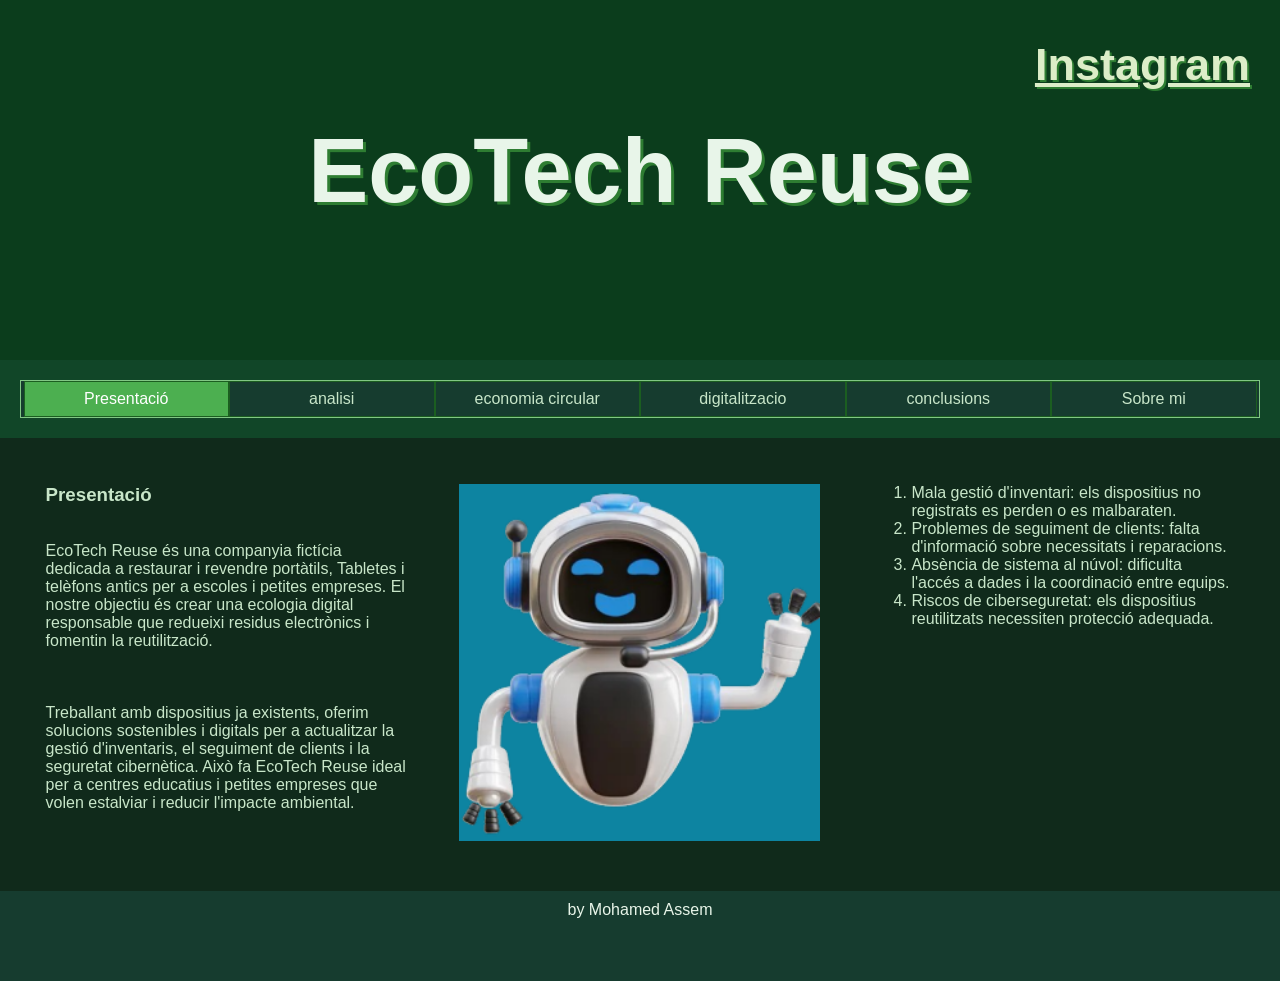
<file: index.html>
<!DOCTYPE html>
<html lang="ca">

<head>
	<title>EcoTech Reuse</title>
	<meta charset="utf-8">
	<meta name="viewport" content="width=device-width, initial-scale=1">
	<link href="css/estils.css" type="text/css" rel="stylesheet">
</head>

<body>

	<header>
		<h4><a href="https://www.instagram.com/ins_eugeni/" target="_blank">Instagram</a></h4>
		<h2>EcoTech Reuse</h2>
	</header>

	<section>

		<nav>
			<ul>
				<li><a class="active" href="index.html">Presentació</a></li>
				<li><a href="analisi.html">analisi</a></li>
				<li><a href="economia-circular.html">economia circular</a></li>
				<li><a href="digitalitzacio.html">digitalitzacio</a></li>
				<li><a href="conclusions.html">conclusions</a></li>
				<li><a href="sobremi.html">Sobre mi</a></li>
			</ul>
		</nav>

		<article>

			<!--INICI CONTINGUT PÀGINA-->
			<div class="fila">
				<div class="columna">
					<h3>Presentació</h3><br><br>
					<p>EcoTech Reuse és una companyia fictícia dedicada a restaurar i revendre portàtils,
						Tabletes i telèfons antics per a escoles i petites empreses. El nostre objectiu és crear una
						ecologia digital responsable que redueixi residus electrònics i fomentin la reutilització.</p><br><br><br>

					<p>Treballant amb dispositius ja existents, oferim solucions sostenibles i digitals per a
						actualitzar la gestió d'inventaris, el seguiment de clients i la seguretat cibernètica.
						Això fa EcoTech Reuse ideal per a centres educatius i petites empreses que volen estalviar i
						reducir l'impacte ambiental.</p>
				</div>
				<div class="columna">
					<img src="img/Robotica.png" alt="ecologia digital">
				</div>
				<div class="columna">
					<ol>
						<li>Mala gestió d'inventari: els dispositius no registrats es perden o es malbaraten.</li>
						<li>Problemes de seguiment de clients: falta d'informació sobre necessitats i reparacions.
						</li>
						<li>Absència de sistema al núvol: dificulta l'accés a dades i la coordinació entre equips.</li>
						<li>Riscos de ciberseguretat: els dispositius reutilitzats necessiten protecció adequada.</li>
					</ol>
				</div>
			</div>

			<!--FINAL CONTINGUT PÀGINA-->

		</article>

	</section>

	<footer>
		<p>by Mohamed Assem</p>
	</footer>

</body>

</html>
</file>
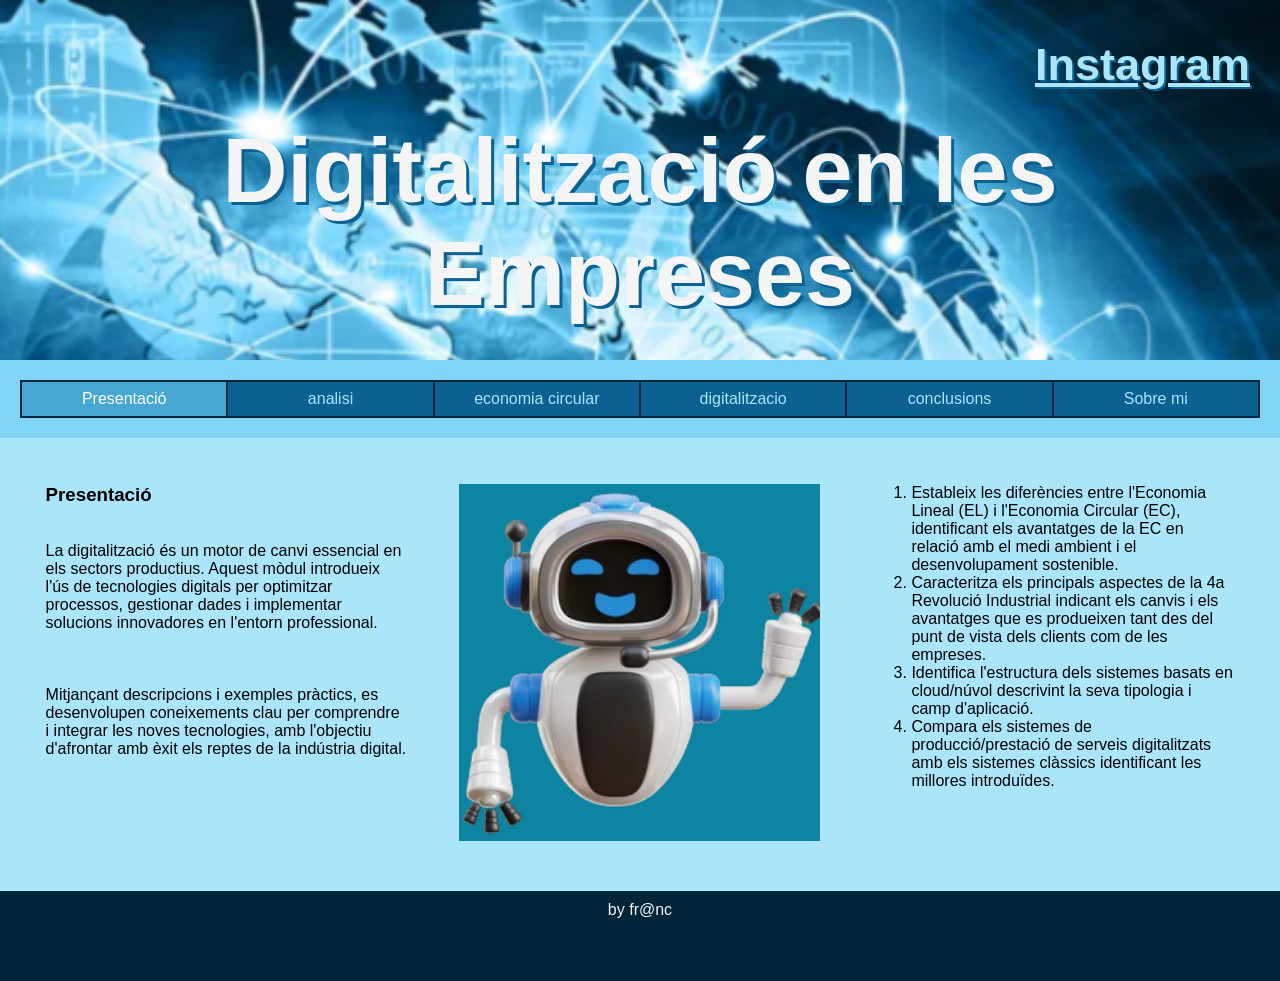
<file: M1664_Plantilla_PTD/index.html>
<!DOCTYPE html>
<html lang="ca">

<head>
	<title>Empresa</title>
	<meta charset="utf-8">
	<meta name="viewport" content="width=device-width, initial-scale=1">
	<link href="css/estils.css" type="text/css" rel="stylesheet">
</head>

<body>

	<header>
		<h4><a href="https://www.instagram.com/ins_eugeni/" target="_blank">Instagram</a></h4>
		<h2>Digitalització en les Empreses</h2>
	</header>

	<section>

		<nav>
			<ul>
				<li><a class="active" href="index.html">Presentació</a></li>
				<li><a href="analisi.html">analisi</a></li>
				<li><a href="economia-circular.html">economia circular</a></li>
				<li><a href="digitalitzacio.html">digitalitzacio</a></li>
				<li><a href="conclusions.html">conclusions</a></li>
				<li><a href="sobre-mi.html">Sobre mi</a></li>
			</ul>
		</nav>

		<article>

			<!--INICI CONTINGUT PÀGINA-->
			<div class="fila">
				<div class="columna">
					<h3>Presentació</h3><br><br>
					<p>La digitalització és un motor de canvi essencial en els sectors productius. Aquest mòdul
						introdueix l'ús de tecnologies digitals per optimitzar processos, gestionar dades i implementar
						solucions innovadores en l'entorn professional.</p><br><br><br>

					<p> Mitjançant descripcions i exemples pràctics, es desenvolupen coneixements clau per comprendre i
						integrar les noves tecnologies, amb l'objectiu d'afrontar amb èxit els reptes de la indústria
						digital.</p>
				</div>
				<div class="columna">
					<img src="img/Robotica.png" alt="robotica">
				</div>
				<div class="columna">
					<ol>
						<li>Estableix les diferències entre l'Economia Lineal (EL) i l'Economia Circular (EC),
							identificant els avantatges de la EC en relació amb el medi ambient i el desenvolupament
							sostenible.</li>
						<li>Caracteritza els principals aspectes de la 4a Revolució Industrial indicant els canvis i els
							avantatges que es produeixen tant des del punt de vista dels clients com de les empreses.
						</li>
						<li>Identifica l'estructura dels sistemes basats en cloud/núvol descrivint la seva tipologia i
							camp d'aplicació.</li>
						<li>Compara els sistemes de producció/prestació de serveis digitalitzats amb els sistemes
							clàssics identificant les millores introduïdes.</li>
					</ol>
				</div>
			</div>
			<!--FINAL CONTINGUT PÀGINA-->

		</article>

	</section>

	<footer>
		<p>by fr@nc</p>
	</footer>

</body>

</html>
</file>
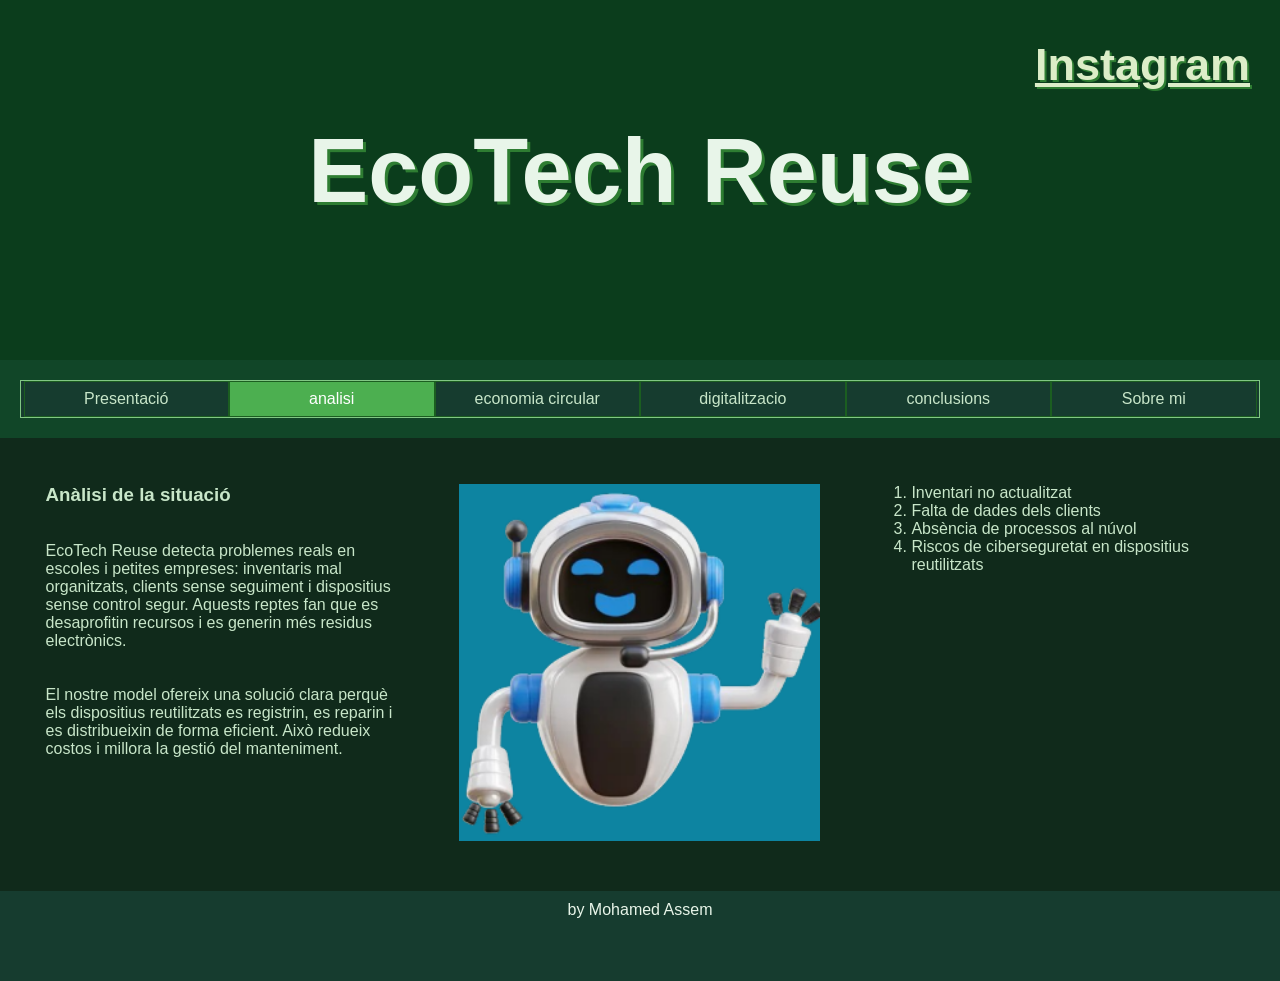
<file: analisi.html>
<!DOCTYPE html>
<html lang="ca">

<head>
	<title>EcoTech Reuse - Anàlisi</title>
	<meta charset="utf-8">
	<meta name="viewport" content="width=device-width, initial-scale=1">
	<link href="css/estils.css" type="text/css" rel="stylesheet">
</head>

<body>

	<header>
		<h4><a href="https://www.instagram.com/ins_eugeni/" target="_blank">Instagram</a></h4>
		<h2>EcoTech Reuse</h2>
	</header>

	<section>

		<nav>
			<ul>
				<li><a href="index.html">Presentació</a></li>
				<li><a class="active" href="analisi.html">analisi</a></li>
				<li><a href="economia-circular.html">economia circular</a></li>
				<li><a href="digitalitzacio.html">digitalitzacio</a></li>
				<li><a href="conclusions.html">conclusions</a></li>
				<li><a href="sobremi.html">Sobre mi</a></li>
			</ul>
		</nav>

		<article>

			<!--INICI CONTINGUT PÀGINA-->
			<div class="fila">
				<div class="columna">
					<h3>Anàlisi de la situació</h3><br><br>
					<p>EcoTech Reuse detecta problemes reals en escoles i petites empreses: inventaris mal organitzats,
						clients sense seguiment i dispositius sense control segur. Aquests reptes fan que es desaprofitin
						recursos i es generin més residus electrònics.</p><br><br>

					<p>El nostre model ofereix una solució clara perquè els dispositius reutilitzats es registrin, es reparin
						i es distribueixin de forma eficient. Això redueix costos i millora la gestió del manteniment.</p>
				</div>
				<div class="columna">
					<img src="img/Robotica.png" alt="anàlisi tecnològic">
				</div>
				<div class="columna">
					<ol>
						<li>Inventari no actualitzat</li>
						<li>Falta de dades dels clients</li>
						<li>Absència de processos al núvol</li>
						<li>Riscos de ciberseguretat en dispositius reutilitzats</li>
					</ol>
				</div>
			</div>
			<!--FINAL CONTINGUT PÀGINA-->

		</article>

	</section>

	<footer>
		<p>by Mohamed Assem</p>
	</footer>

</body>

</html>
</file>
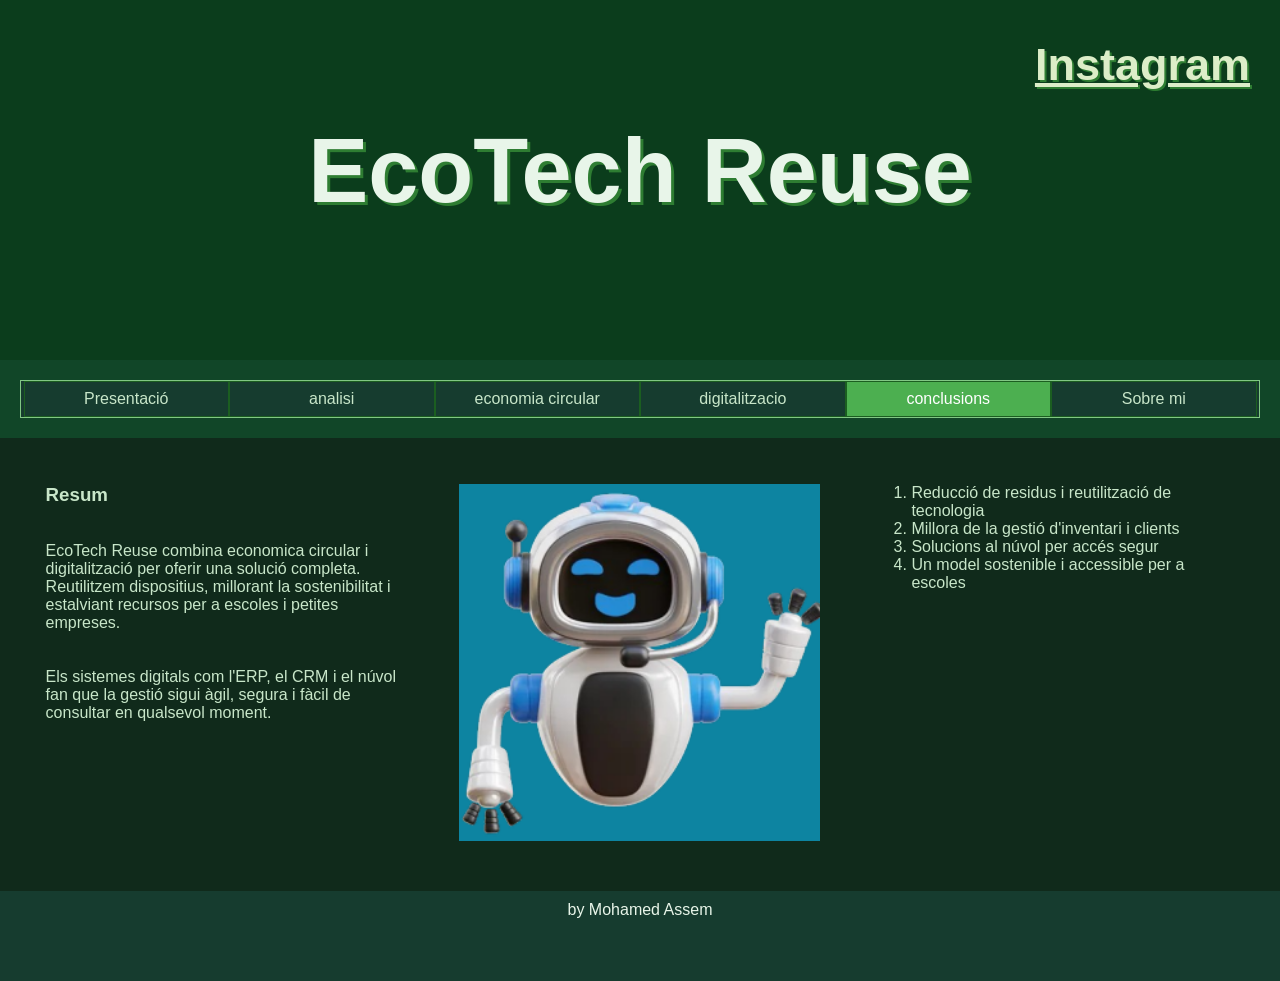
<file: conclusions.html>
<!DOCTYPE html>
<html lang="ca">

<head>
	<title>EcoTech Reuse - Conclusions</title>
	<meta charset="utf-8">
	<meta name="viewport" content="width=device-width, initial-scale=1">
	<link href="css/estils.css" type="text/css" rel="stylesheet">
</head>

<body>

	<header>
		<h4><a href="https://www.instagram.com/ins_eugeni/" target="_blank">Instagram</a></h4>
		<h2>EcoTech Reuse</h2>
	</header>

	<section>

		<nav>
			<ul>
				<li><a href="index.html">Presentació</a></li>
				<li><a href="analisi.html">analisi</a></li>
				<li><a href="economia-circular.html">economia circular</a></li>
				<li><a href="digitalitzacio.html">digitalitzacio</a></li>
				<li><a class="active" href="conclusions.html">conclusions</a></li>
				<li><a href="sobremi.html">Sobre mi</a></li>
			</ul>
		</nav>

		<article>

			<!--INICI CONTINGUT PÀGINA-->
			<div class="fila">
				<div class="columna">
					<h3>Resum</h3><br><br>
					<p>EcoTech Reuse combina economica circular i digitalització per oferir una solució completa.
						Reutilitzem dispositius, millorant la sostenibilitat i estalviant recursos per a escoles i petites
						empreses.</p><br><br>

					<p>Els sistemes digitals com l'ERP, el CRM i el núvol fan que la gestió sigui àgil, segura i fàcil de
						consultar en qualsevol moment.</p>
				</div>
				<div class="columna">
					<img src="img/Robotica.png" alt="conclusions">
				</div>
				<div class="columna">
					<ol>
						<li>Reducció de residus i reutilització de tecnologia</li>
						<li>Millora de la gestió d'inventari i clients</li>
						<li>Solucions al núvol per accés segur</li>
						<li>Un model sostenible i accessible per a escoles</li>
					</ol>
				</div>
			</div>
			<!--FINAL CONTINGUT PÀGINA-->

		</article>

	</section>

	<footer>
		<p>by Mohamed Assem</p>
	</footer>

</body>

</html>
</file>
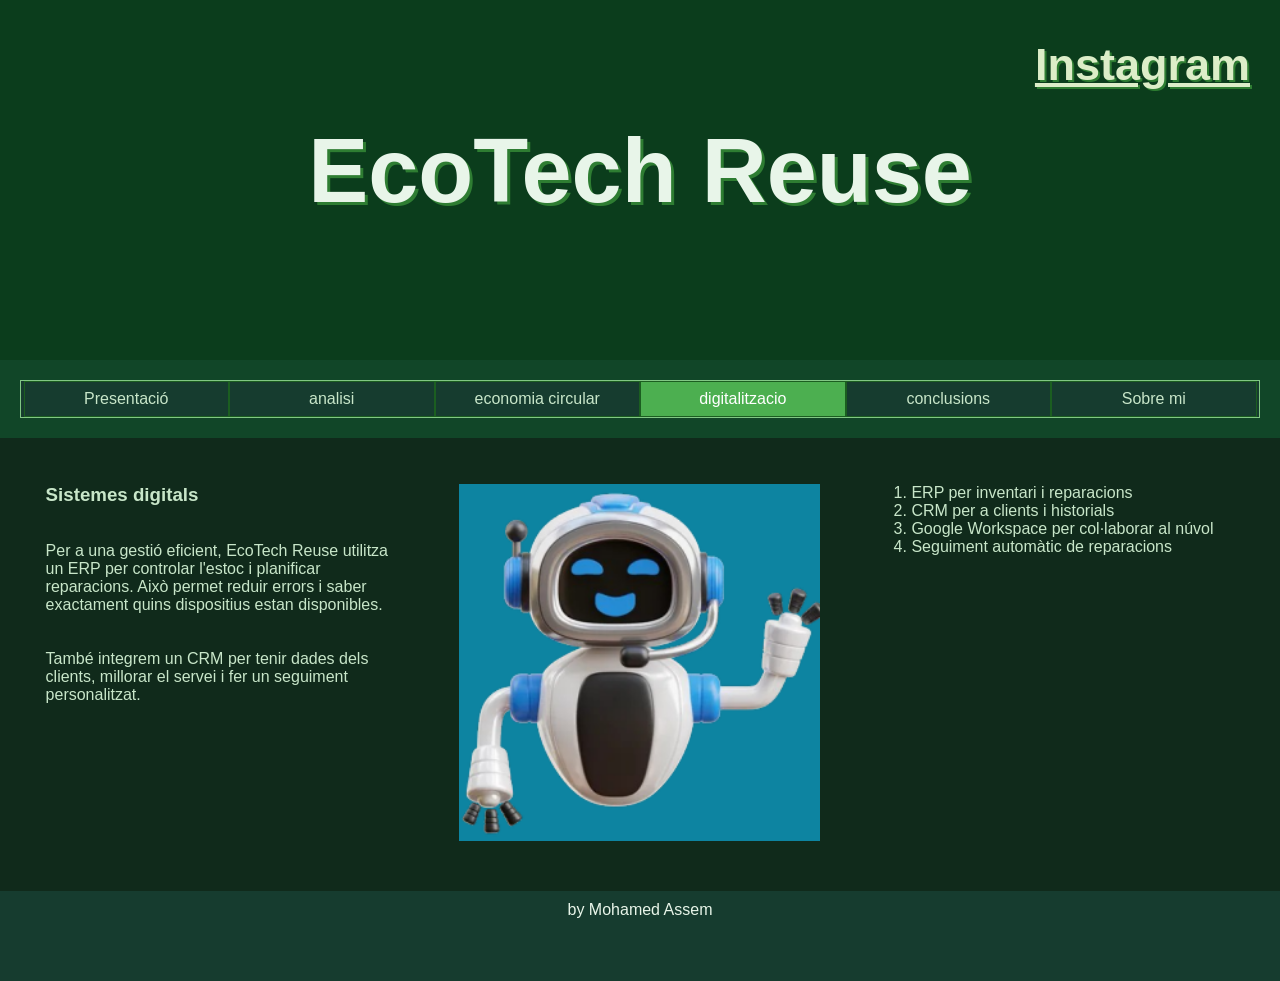
<file: digitalitzacio.html>
<!DOCTYPE html>
<html lang="ca">

<head>
	<title>EcoTech Reuse - Digitalització</title>
	<meta charset="utf-8">
	<meta name="viewport" content="width=device-width, initial-scale=1">
	<link href="css/estils.css" type="text/css" rel="stylesheet">
</head>

<body>

	<header>
		<h4><a href="https://www.instagram.com/ins_eugeni/" target="_blank">Instagram</a></h4>
		<h2>EcoTech Reuse</h2>
	</header>

	<section>

		<nav>
			<ul>
				<li><a href="index.html">Presentació</a></li>
				<li><a href="analisi.html">analisi</a></li>
				<li><a href="economia-circular.html">economia circular</a></li>
				<li><a class="active" href="digitalitzacio.html">digitalitzacio</a></li>
				<li><a href="conclusions.html">conclusions</a></li>
				<li><a href="sobremi.html">Sobre mi</a></li>
			</ul>
		</nav>

		<article>

			<!--INICI CONTINGUT PÀGINA-->
			<div class="fila">
				<div class="columna">
					<h3>Sistemes digitals</h3><br><br>
					<p>Per a una gestió eficient, EcoTech Reuse utilitza un ERP per controlar l'estoc i planificar
						reparacions. Això permet reduir errors i saber exactament quins dispositius estan disponibles.</p><br><br>

					<p>També integrem un CRM per tenir dades dels clients, millorar el servei i fer un seguiment
						personalitzat.</p>
				</div>
				<div class="columna">
					<img src="img/Robotica.png" alt="digitalització">
				</div>
				<div class="columna">
					<ol>
						<li>ERP per inventari i reparacions</li>
						<li>CRM per a clients i historials</li>
						<li>Google Workspace per col·laborar al núvol</li>
						<li>Seguiment automàtic de reparacions</li>
					</ol>
				</div>
			</div>
			<!--FINAL CONTINGUT PÀGINA-->

		</article>

	</section>

	<footer>
		<p>by Mohamed Assem</p>
	</footer>

</body>

</html>
</file>
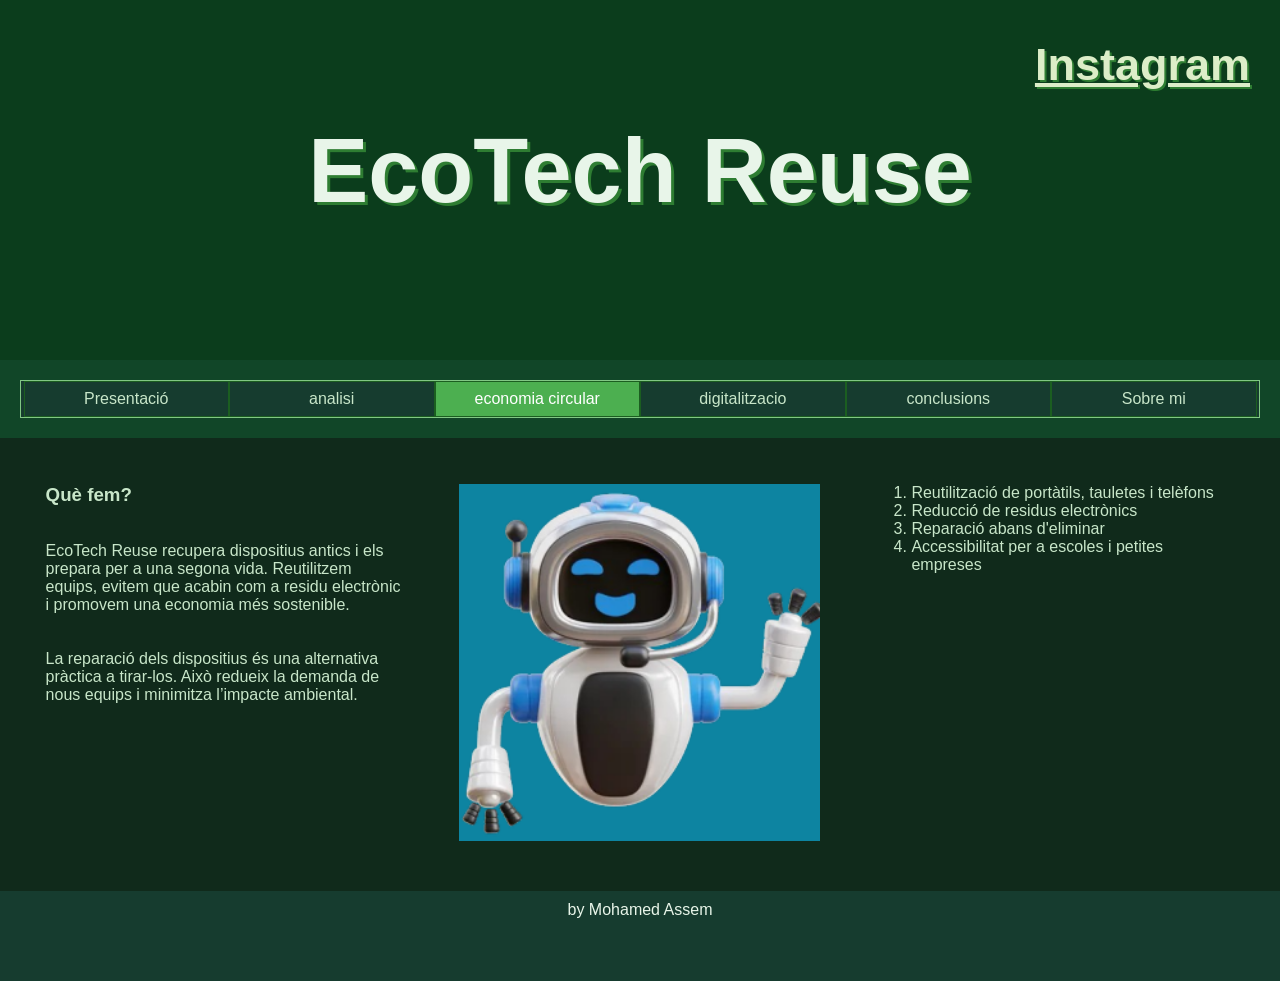
<file: economia-circular.html>
<!DOCTYPE html>
<html lang="ca">

<head>
	<title>EcoTech Reuse - Economia circular</title>
	<meta charset="utf-8">
	<meta name="viewport" content="width=device-width, initial-scale=1">
	<link href="css/estils.css" type="text/css" rel="stylesheet">
</head>

<body>

	<header>
		<h4><a href="https://www.instagram.com/ins_eugeni/" target="_blank">Instagram</a></h4>
		<h2>EcoTech Reuse</h2>
	</header>

	<section>

		<nav>
			<ul>
				<li><a href="index.html">Presentació</a></li>
				<li><a href="analisi.html">analisi</a></li>
				<li><a class="active" href="economia-circular.html">economia circular</a></li>
				<li><a href="digitalitzacio.html">digitalitzacio</a></li>
				<li><a href="conclusions.html">conclusions</a></li>
				<li><a href="sobremi.html">Sobre mi</a></li>
			</ul>
		</nav>

		<article>

			<!--INICI CONTINGUT PÀGINA-->
			<div class="fila">
				<div class="columna">
					<h3>Què fem?</h3><br><br>
					<p>EcoTech Reuse recupera dispositius antics i els prepara per a una segona vida. Reutilitzem
						equips, evitem que acabin com a residu electrònic i promovem una economia més sostenible.</p><br><br>

					<p>La reparació dels dispositius és una alternativa pràctica a tirar-los. Això redueix la demanda de
						nous equips i minimitza l’impacte ambiental.</p>
				</div>
				<div class="columna">
					<img src="img/Robotica.png" alt="economia circular">
				</div>
				<div class="columna">
					<ol>
						<li>Reutilització de portàtils, tauletes i telèfons</li>
						<li>Reducció de residus electrònics</li>
						<li>Reparació abans d'eliminar</li>
						<li>Accessibilitat per a escoles i petites empreses</li>
					</ol>
				</div>
			</div>
			<!--FINAL CONTINGUT PÀGINA-->

		</article>

	</section>

	<footer>
		<p>by Mohamed Assem</p>
	</footer>

</body>

</html>
</file>
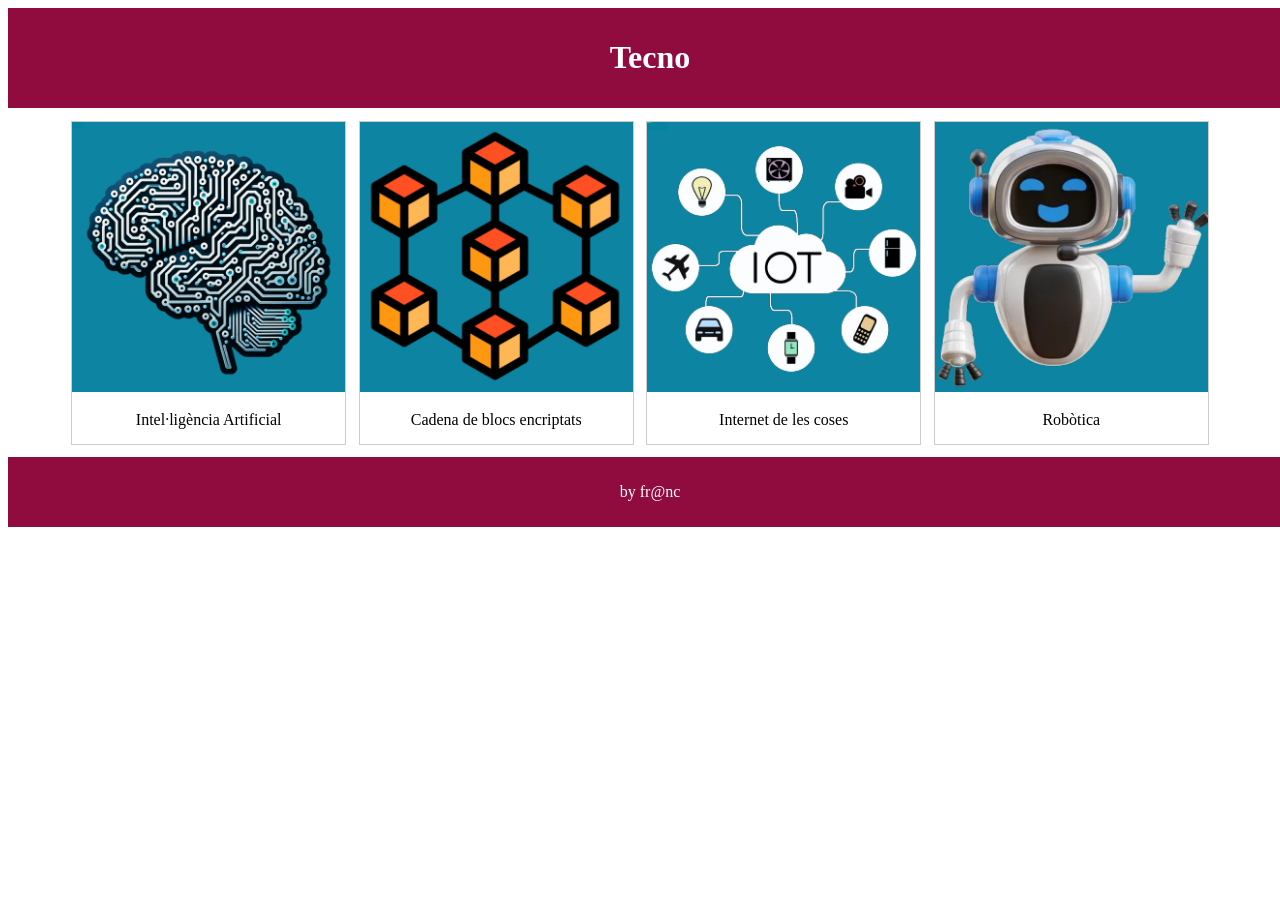
<file: galeria.html>
<!DOCTYPE html>
<html lang="ca">

<head>
	<title>Empresa</title>
	<meta charset="utf-8">
	<meta name="viewport" content="width=device-width, initial-scale=1">
	<link rel="stylesheet" href="css/galeria.css">
</head>

<body>
	<header>
		<h1>Tecno</h1>
	</header>
	<div class="container">
		<div class="gallery">
			<a href="https://ca.wikipedia.org/wiki/Intel%C2%B7lig%C3%A8ncia_artificial" target="_blank">
				<img src="img/IA.png" alt="IA">
			</a>
			<div class="desc">Intel·ligència Artificial</div>
		</div>
		<div class="gallery">
			<a target="_blank" href="https://ca.wikipedia.org/wiki/Cadena_de_blocs">
				<img src="img/blockchain.png" alt="Blockchain">
			</a>
			<div class="desc">Cadena de blocs encriptats</div>
		</div>
		<div class="gallery">
			<a target="_blank" href="https://ca.wikipedia.org/wiki/Internet_de_les_coses">
				<img src="img/IOT.png" alt="IOT">
			</a>
			<div class="desc">Internet de les coses</div>
		</div>
		<div class="gallery">
			<a target="_blank" href="https://ca.wikipedia.org/wiki/Rob%C3%B2tica">
				<img src="img/Robotica.png" alt="Robotica">
			</a>
			<div class="desc">Robòtica</div>
		</div>
	</div>
	<footer>
		<p>by fr@nc</p>
	</footer>
</body>
</html>
</file>
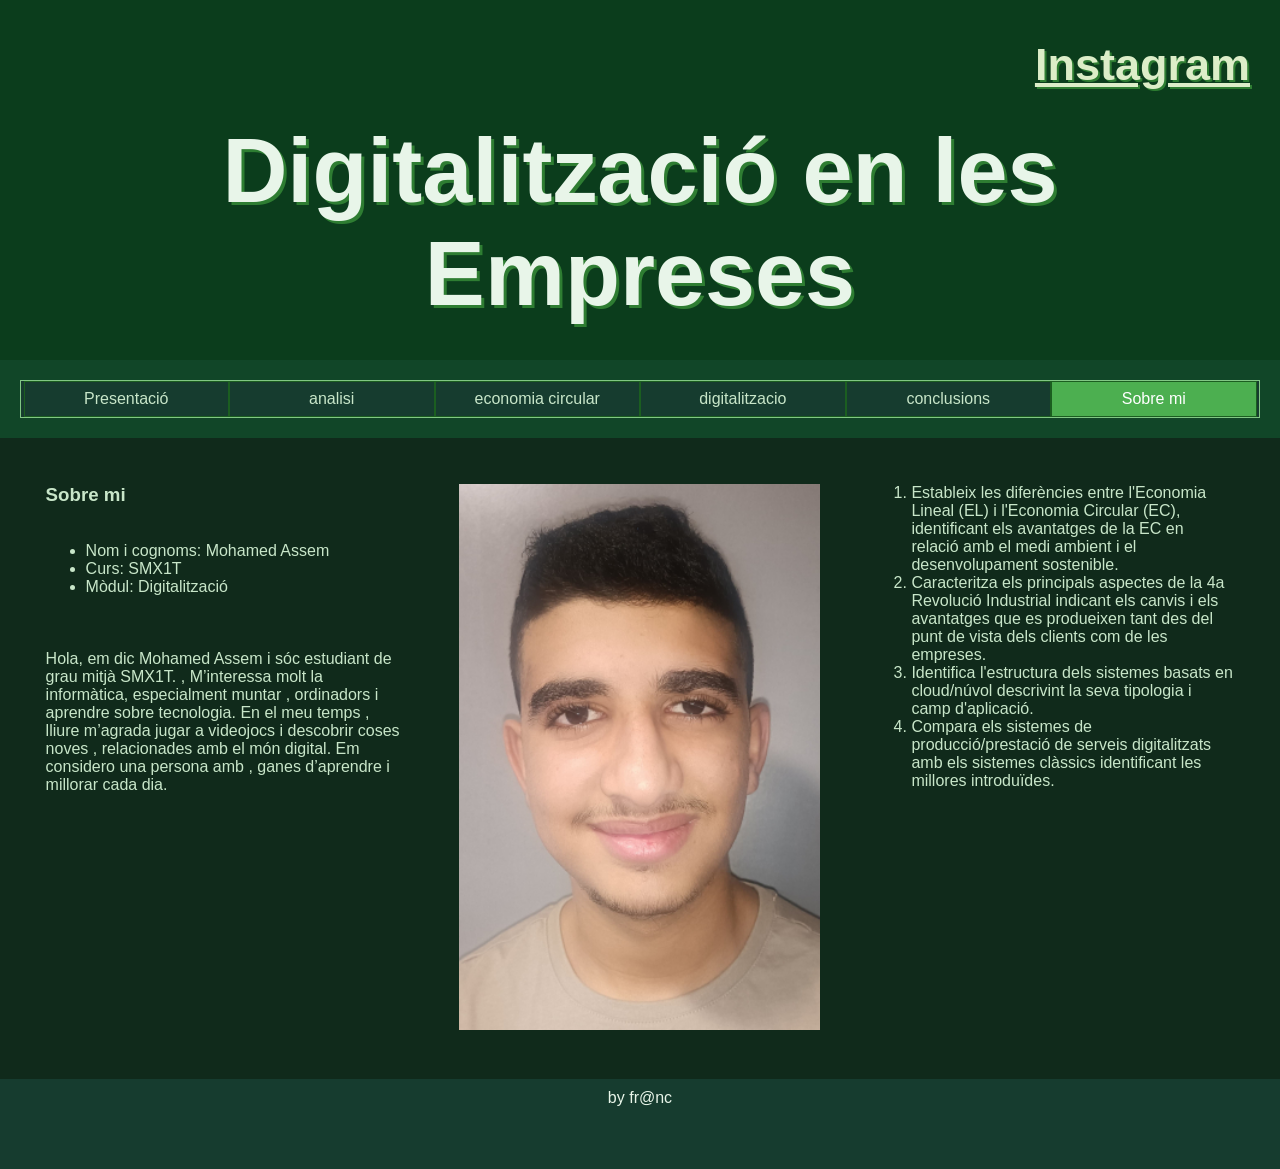
<file: sobre-mi.html>
<!DOCTYPE html>
<html lang="ca">

<head>
	<title>Empresa</title>
	<meta charset="utf-8">
	<meta name="viewport" content="width=device-width, initial-scale=1">
	<link href="css/estils.css" type="text/css" rel="stylesheet">
</head>

<body>

	<header>
		<h4><a href="https://www.instagram.com/ins_eugeni/" target="_blank">Instagram</a></h4>
		<h2>Digitalització en les Empreses</h2>
	</header>

	<section>

		<nav>
			<ul>
				<li><a href="index.html">Presentació</a></li>
				<li><a href="analisi.html">analisi</a></li>
				<li><a href="economia-circular.html">economia circular</a></li>
				<li><a href="digitalitzacio.html">digitalitzacio</a></li>
				<li><a href="conclusions.html">conclusions</a></li>
				<li><a class="active" href="sobre-mi.html">Sobre mi</a></li>
			</ul>
		</nav>

		<article>

			<!--INICI CONTINGUT PÀGINA-->
			<div class="fila">
				<div class="columna">
					<h3>Sobre mi</h3><br><br>

					<ul>
						<li>Nom i cognoms: Mohamed Assem</li>
						<li>Curs: SMX1T</li>
						<li>Mòdul: Digitalització</li>
					</ul>


					<br>
					<br><br>

					<p> Hola, em dic Mohamed Assem i sóc estudiant de grau mitjà SMX1T. ,
						M’interessa molt la informàtica, especialment muntar ,
						ordinadors i aprendre sobre tecnologia. En el meu temps ,
						lliure m’agrada jugar a videojocs i descobrir coses noves ,
						relacionades amb el món digital. Em considero una persona amb ,
						ganes d’aprendre i millorar cada dia.</p>
				</div>
				<div class="columna">
					<img src="img/massem.png" alt="Mohamed Assem">
				</div>
				<div class="columna">
					<ol>
						<li>Estableix les diferències entre l'Economia Lineal (EL) i l'Economia Circular (EC),
							identificant els avantatges de la EC en relació amb el medi ambient i el desenvolupament
							sostenible.</li>
						<li>Caracteritza els principals aspectes de la 4a Revolució Industrial indicant els canvis i els
							avantatges que es produeixen tant des del punt de vista dels clients com de les empreses.
						</li>
						<li>Identifica l'estructura dels sistemes basats en cloud/núvol descrivint la seva tipologia i
							camp d'aplicació.</li>
						<li>Compara els sistemes de producció/prestació de serveis digitalitzats amb els sistemes
							clàssics identificant les millores introduïdes.</li>
					</ol>
				</div>
			</div>
			<!--FINAL CONTINGUT PÀGINA-->

		</article>

	</section>

	<footer>
		<p>by fr@nc</p>
	</footer>

</body>

</html>
</file>
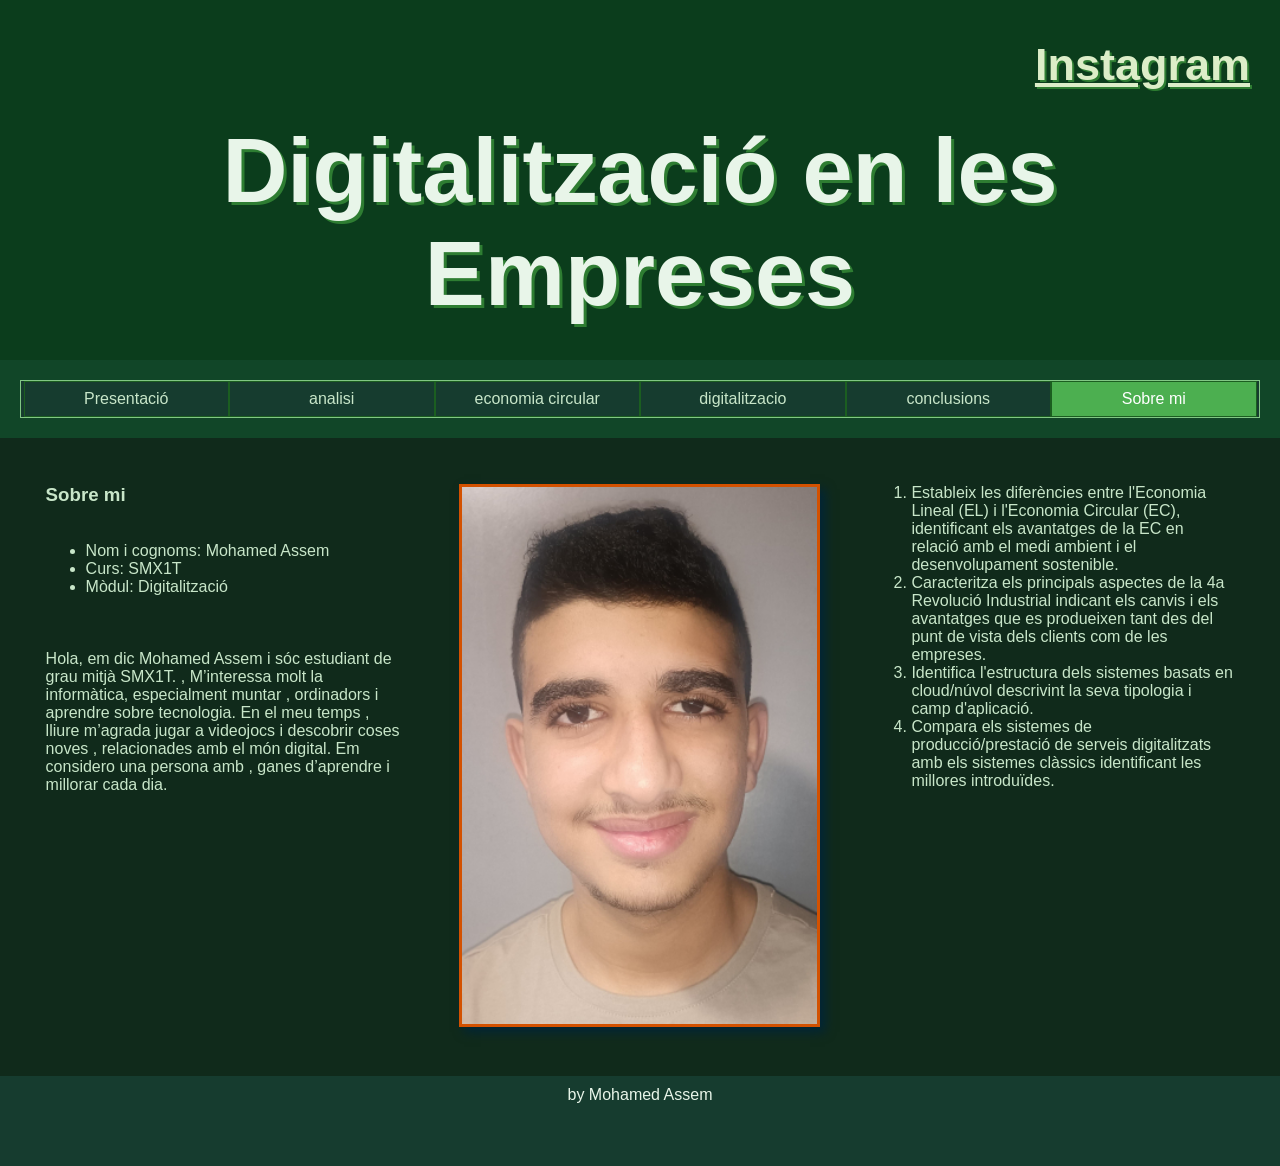
<file: sobremi.html>
<!DOCTYPE html>
<html lang="ca">

<head>
	<title>Empresa</title>
	<meta charset="utf-8">
	<meta name="viewport" content="width=device-width, initial-scale=1">
	<link href="css/estils.css" type="text/css" rel="stylesheet">
</head>

<body>

	<header>
		<h4><a href="https://www.instagram.com/ins_eugeni/" target="_blank">Instagram</a></h4>
		<h2>Digitalització en les Empreses</h2>
	</header>

	<section>

		<nav>
			<ul>
				<li><a href="index.html">Presentació</a></li>
				<li><a href="analisi.html">analisi</a></li>
				<li><a href="economia-circular.html">economia circular</a></li>
				<li><a href="digitalitzacio.html">digitalitzacio</a></li>
				<li><a href="conclusions.html">conclusions</a></li>
				<li><a class="active" href="sobre-mi.html">Sobre mi</a></li>
			</ul>
		</nav>

		<article>

			<!--INICI CONTINGUT PÀGINA-->
			<div class="fila">
				<div class="columna">
					<h3>Sobre mi</h3><br><br>

					<ul>
						<li>Nom i cognoms: Mohamed Assem</li>
						<li>Curs: SMX1T</li>
						<li>Mòdul: Digitalització</li>
					</ul>


					<br>
					<br><br>

					<p> Hola, em dic Mohamed Assem i sóc estudiant de grau mitjà SMX1T. ,
						M’interessa molt la informàtica, especialment muntar ,
						ordinadors i aprendre sobre tecnologia. En el meu temps ,
						lliure m’agrada jugar a videojocs i descobrir coses noves ,
						relacionades amb el món digital. Em considero una persona amb ,
						ganes d’aprendre i millorar cada dia.</p>
				</div>
				<div class="columna">
					<img src="img/massem.png" alt="Mohamed Assem" class="myImage">
				</div>
				<div class="columna">
					<ol>
						<li>Estableix les diferències entre l'Economia Lineal (EL) i l'Economia Circular (EC),
							identificant els avantatges de la EC en relació amb el medi ambient i el desenvolupament
							sostenible.</li>
						<li>Caracteritza els principals aspectes de la 4a Revolució Industrial indicant els canvis i els
							avantatges que es produeixen tant des del punt de vista dels clients com de les empreses.
						</li>
						<li>Identifica l'estructura dels sistemes basats en cloud/núvol descrivint la seva tipologia i
							camp d'aplicació.</li>
						<li>Compara els sistemes de producció/prestació de serveis digitalitzats amb els sistemes
							clàssics identificant les millores introduïdes.</li>
					</ol>
				</div>
			</div>
			<!--FINAL CONTINGUT PÀGINA-->

		</article>

	</section>

	<footer>
		<p>by Mohamed Assem</p>
	</footer>

</body>

</html>
</file>
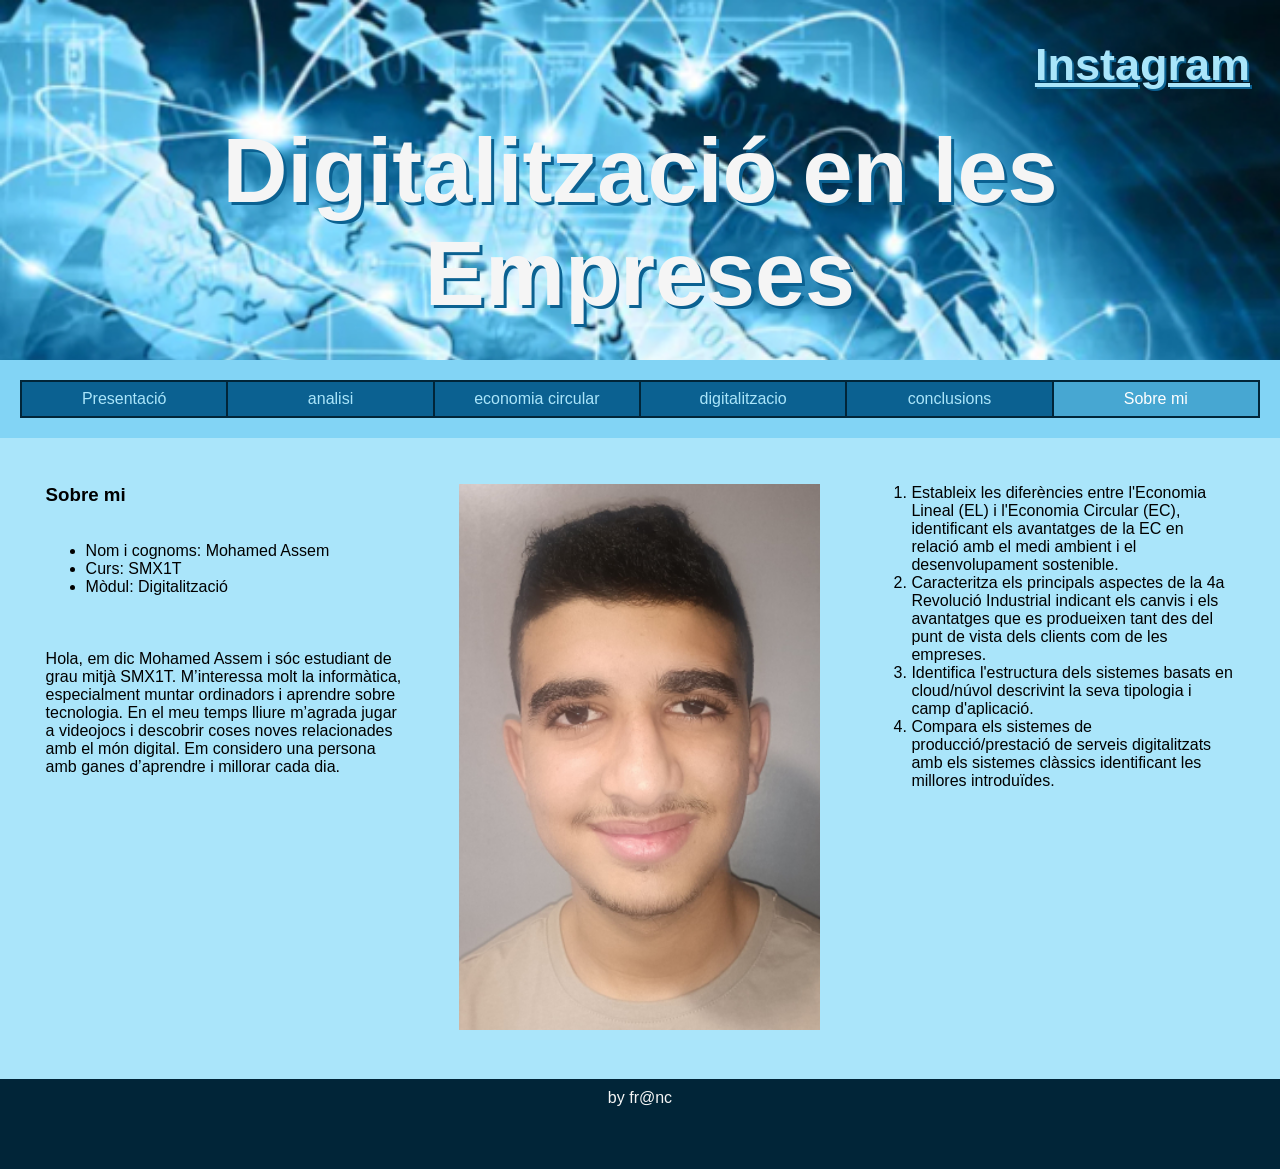
<file: M1664_Plantilla_PTD/sobre-mi.html>
<!DOCTYPE html>
<html lang="ca">

<head>
	<title>Empresa</title>
	<meta charset="utf-8">
	<meta name="viewport" content="width=device-width, initial-scale=1">
	<link href="css/estils.css" type="text/css" rel="stylesheet">
</head>

<body>

	<header>
		<h4><a href="https://www.instagram.com/ins_eugeni/" target="_blank">Instagram</a></h4>
		<h2>Digitalització en les Empreses</h2>
	</header>

	<section>

		<nav>
			<ul>
				<li><a href="index.html">Presentació</a></li>
				<li><a href="analisi.html">analisi</a></li>
				<li><a href="economia-circular.html">economia circular</a></li>
				<li><a href="digitalitzacio.html">digitalitzacio</a></li>
				<li><a href="conclusions.html">conclusions</a></li>
				<li><a class="active" href="sobre-mi.html">Sobre mi</a></li>
			</ul>
		</nav>

		<article>

			<!--INICI CONTINGUT PÀGINA-->
			<div class="fila">
				<div class="columna">
					<h3>Sobre mi</h3><br><br>

					<ul>
						<li>Nom i cognoms: Mohamed Assem</li>
						<li>Curs: SMX1T</li>
						<li>Mòdul: Digitalització</li>
					</ul>


					<br>
					<br><br>

					<p> Hola, em dic Mohamed Assem i sóc estudiant de grau mitjà SMX1T. 
						M’interessa molt la informàtica, especialment muntar 
						ordinadors i aprendre sobre tecnologia. En el meu temps 
						lliure m’agrada jugar a videojocs i descobrir coses noves 
						relacionades amb el món digital. Em considero una persona amb 
						ganes d’aprendre i millorar cada dia.</p>
				</div>
				<div class="columna">
					<img src="img/massem.png" alt="Mohamed Assem" width="300px">
				</div>
				<div class="columna">
					<ol>
						<li>Estableix les diferències entre l'Economia Lineal (EL) i l'Economia Circular (EC),
							identificant els avantatges de la EC en relació amb el medi ambient i el desenvolupament
							sostenible.</li>
						<li>Caracteritza els principals aspectes de la 4a Revolució Industrial indicant els canvis i els
							avantatges que es produeixen tant des del punt de vista dels clients com de les empreses.
						</li>
						<li>Identifica l'estructura dels sistemes basats en cloud/núvol descrivint la seva tipologia i
							camp d'aplicació.</li>
						<li>Compara els sistemes de producció/prestació de serveis digitalitzats amb els sistemes
							clàssics identificant les millores introduïdes.</li>
					</ol>
				</div>
			</div>
			<!--FINAL CONTINGUT PÀGINA-->

		</article>

	</section>

	<footer>
		<p>by fr@nc</p>
	</footer>

</body>

</html>
</file>
<file: css/estils.css>
/* https://coolors.co/image-picker
CSS HEX 
--lapis-lazuli: #0B6191ff;
--picton-blue: #47A7D2ff;
--non-photo-blue: #AAE5FAff;
--pale-azure: #82D4F5ff;
--prussian-blue: #012538ff;*/
* {
  box-sizing: border-box;
  margin: 0;
}
body {
  font-family: Arial, Helvetica, sans-serif;
}

/* Style the header */
header {
  background-color: #0b3d1c;
  background-size: cover;
  padding: 30px;
  text-align: center;
  font-size: 35px;
  color: #e8f5e9;
  height: 40vh;
}
header h2 {
  margin-top: 10vh;
  font-size: 10vh;
  text-shadow: 3px 3px #2e7d32;
}
header h4 {
  margin-top: 1vh;
  font-size: 5vh;
  text-shadow: 2px 2px #2e7d32;
  float: right;
}
header h4 a {
  color: #dcedc8;
}

/* Navigation */
nav {
  background: #114628;
  padding: 20px;
}
nav ul {
  list-style-type: none;
  margin: 0;
  padding: 0;
  width: 100%;
  background-color: #163c2f;
  border: 1px solid #81c784;
  display: flex;
  justify-content: center;
}
nav ul li {
  text-align: center;
  border: 1px solid #1b5e20;
  width: 16.6%;
}
nav ul li a {
  display: block;
  color: #c8e6c9;
  padding: 8px 16px;
  text-decoration: none;
}
nav ul li a.active {
  background-color: #4caf50;
  color: white;
}
nav ul li a:hover:not(.active) {
  background-color: #2e7d32;
  color: white;
}

/* Article section */
article {
  padding: 20px;
  background-color: #102a1b;
  display: table;
  width: 100%;
}
article h2 {
  margin: 3vh;
}
article img {
  width: 100%;
}

article {
  color: #c8e6c9;
}

.myImage {
  width: 100%;
  height: auto;
  border: 2px solid #012538;
  box-shadow: 5px 5px 10px #012538;
  border: 3px solid #D35100;
}

.fila {
  width: 100%;
  display: flex;
  flex-wrap: wrap;
}
.columna {
  width: 33.3%;
  display: table;
  padding: 2vw;
}

/* Footer */
footer {
  background-color: #163c2f;
  padding: 10px;
  text-align: center;
  color: #e8f5e9;
  height: 7vw;
}

fieldset {
  margin-top: 10px;
  box-shadow: 3px 5px 4px 5px #012538;
}

/* Responsive design */
@media (max-width: 600px) {
  header {
    padding: 10px;
    text-align: center;
    font-size: 1.5em;
    color: #AAE5FA;
    height: 20vh;
  }

  header h2 {
    margin-top: 3vh;
    font-size: 15vh;
    text-shadow: 1px 1px #012538;
  }

  header h4 {
    margin-top: 1vh;
    font-size: 5vh;
    text-shadow: 1px 1px #385e72;
  }
  
}
</file>
<file: M1664_Plantilla_PTD/css/estils.css>
/* https://coolors.co/image-picker
CSS HEX 
--lapis-lazuli: #0B6191ff;
--picton-blue: #47A7D2ff;
--non-photo-blue: #AAE5FAff;
--pale-azure: #82D4F5ff;
--prussian-blue: #012538ff;*/
* {
  box-sizing: border-box;
  margin: 0;
}
body {
  font-family: Arial, Helvetica, sans-serif;
}

/* Style the header */
header {
  background-color: #012538;
  background-image: url(background.jpg);
  background-size: cover;
  padding: 30px;
  text-align: center;
  font-size: 35px;
  color: whitesmoke;
  height: 40vh;
}
header h2 {
  margin-top: 10vh;
  font-size: 10vh;
  text-shadow: 3px 3px #0B6191;
}
header h4 {
  margin-top: 1vh;
  font-size: 5vh;
  text-shadow: 2px 2px #0B6191;
  float: right;
}
header h4 a {
  color: #AAE5FA;
}

/* Navigation */
nav {
  background: #82D4F5;
  padding: 20px;
}
nav ul {
  list-style-type: none;
  margin: 0;
  padding: 0;
  width: 100%;
  background-color: #0B6191;
  border: 1px solid #012538;
  display: flex;
  justify-content: center;
}
nav ul li {
  text-align: center;
  border: 1px solid #012538;
  width: 20%;
}
nav ul li a {
  display: block;
  color: #AAE5FA;
  padding: 8px 16px;
  text-decoration: none;
}
nav ul li a.active {
  background-color: #47A7D2;
  color: white;
}
nav ul li a:hover:not(.active) {
  background-color: #012538;
  color: white;
}

/* Article section */
article {
  padding: 20px;
  background-color: #AAE5FA;
  display: table;
  width: 100%;
}
article h2 {
  margin: 3vh;
}
article img {
  width: 100%;
}

.fila {
  width: 100%;
  display: flex;
  flex-wrap: wrap;
}
.columna {
  width: 33.3%;
  display: table;
  padding: 2vw;
}

/* Footer */
footer {
  background-color: #012538;
  padding: 10px;
  text-align: center;
  color: whitesmoke;
  height: 7vw;
}

fieldset {
  margin-top: 10px;
  box-shadow: 3px 5px 4px 5px #012538;
}

/* Responsive design */
@media (max-width: 600px) {
  header {
    padding: 10px;
    text-align: center;
    font-size: 1.5em;
    color: #AAE5FA;
    height: 20vh;
  }

  header h2 {
    margin-top: 3vh;
    font-size: 15vh;
    text-shadow: 1px 1px #012538;
  }

  header h4 {
    margin-top: 1vh;
    font-size: 5vh;
    text-shadow: 1px 1px #012538;
  }
}
</file>
<file: css/galeria.css>
body {
	display: flex;
	flex-direction: column;
}
header,
footer {
	background-color: #900C3F;
	color: white;
	text-align: center;
	padding: 10px;
	margin: auto;
	width: 100%;
}
div.container {
	width: 90%;
	margin: 1%;
	margin-left: auto;
	margin-right: auto;
	flex: 1;/* Fa que el container ocupi l'espai restant i empenyi el footer cap avall */
	display: flex;
	flex-wrap: wrap;
	justify-content: space-between;	
}
div.gallery {
	border: 1px solid #ccc;
	width: 24%;
}
div.gallery:hover {
	border: 2px solid yellowgreen;
}
div.gallery img {
	width: 100%;
	height: auto;
}
div.desc {
	padding: 15px;
	text-align: center;
}
@media screen and (max-width: 600px) {
	div.gallery {
		width: 48%;
		margin: 0;
	}
}
</file>
